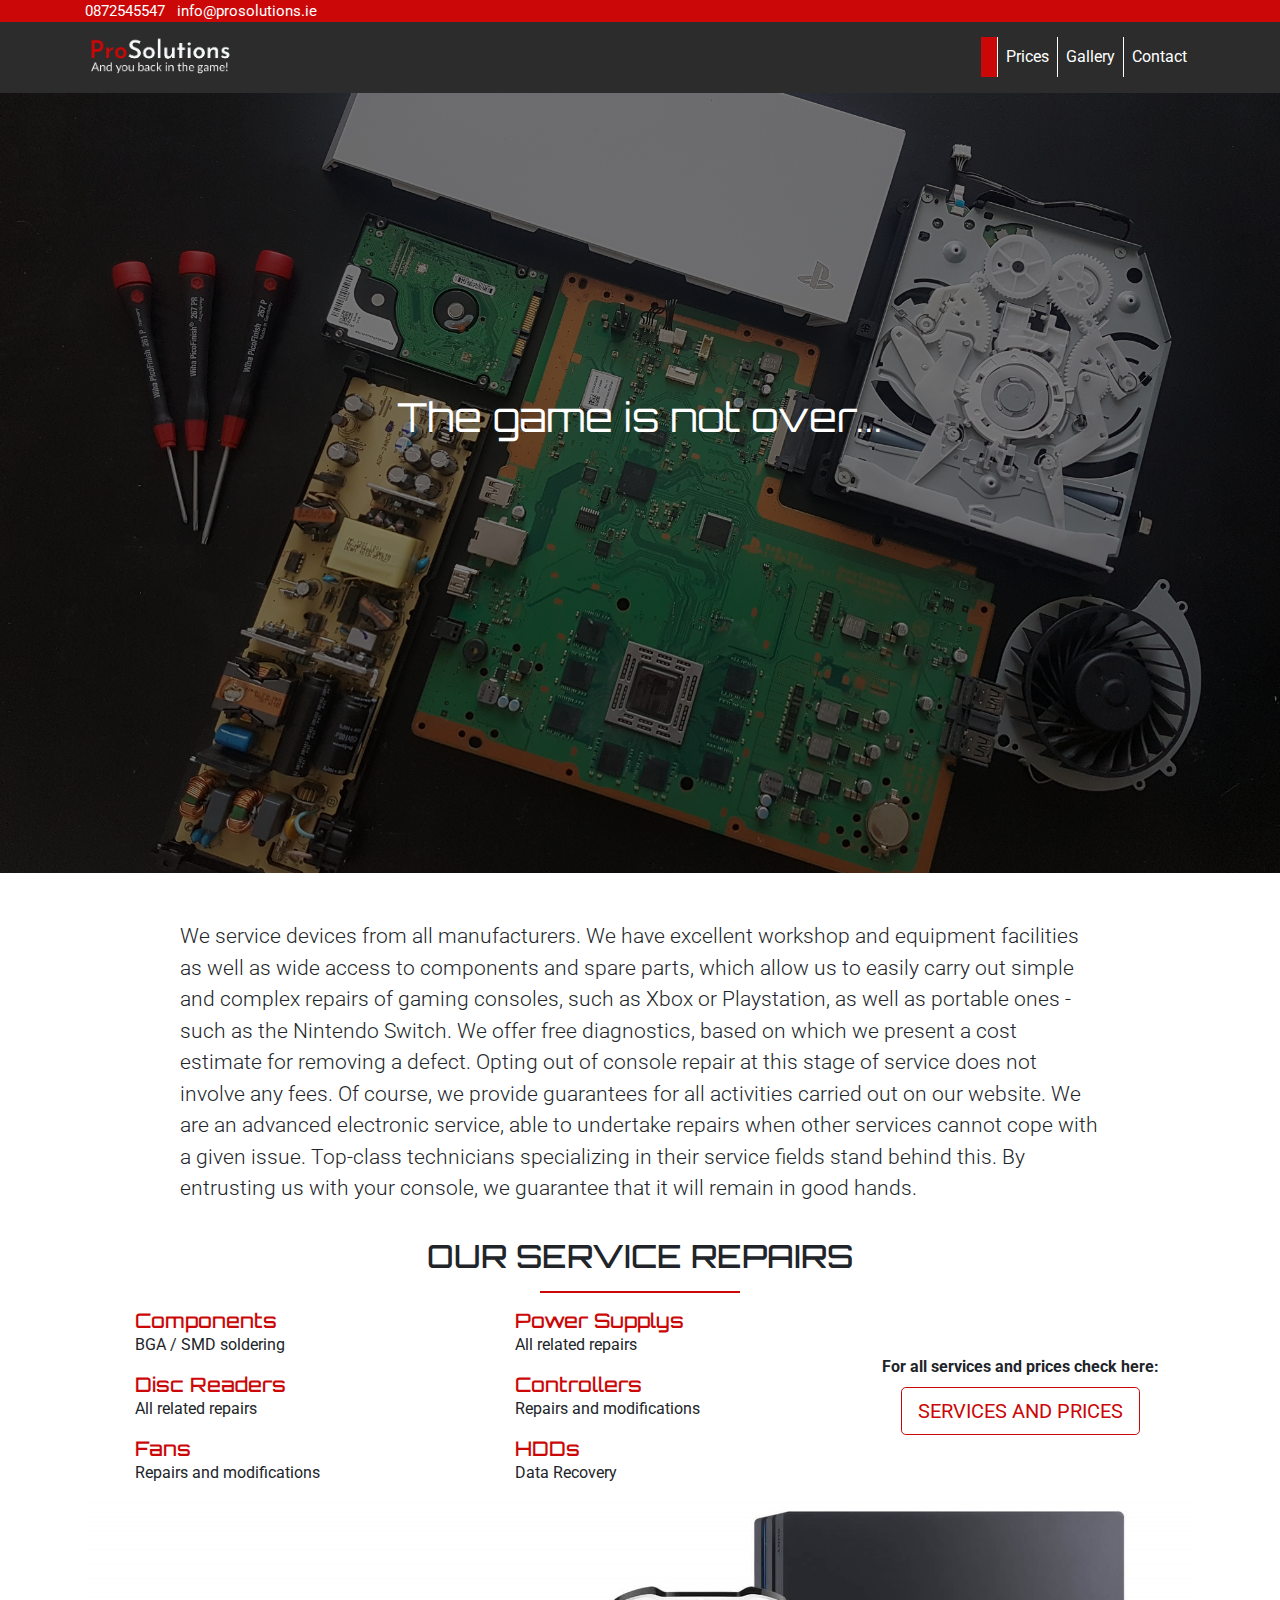
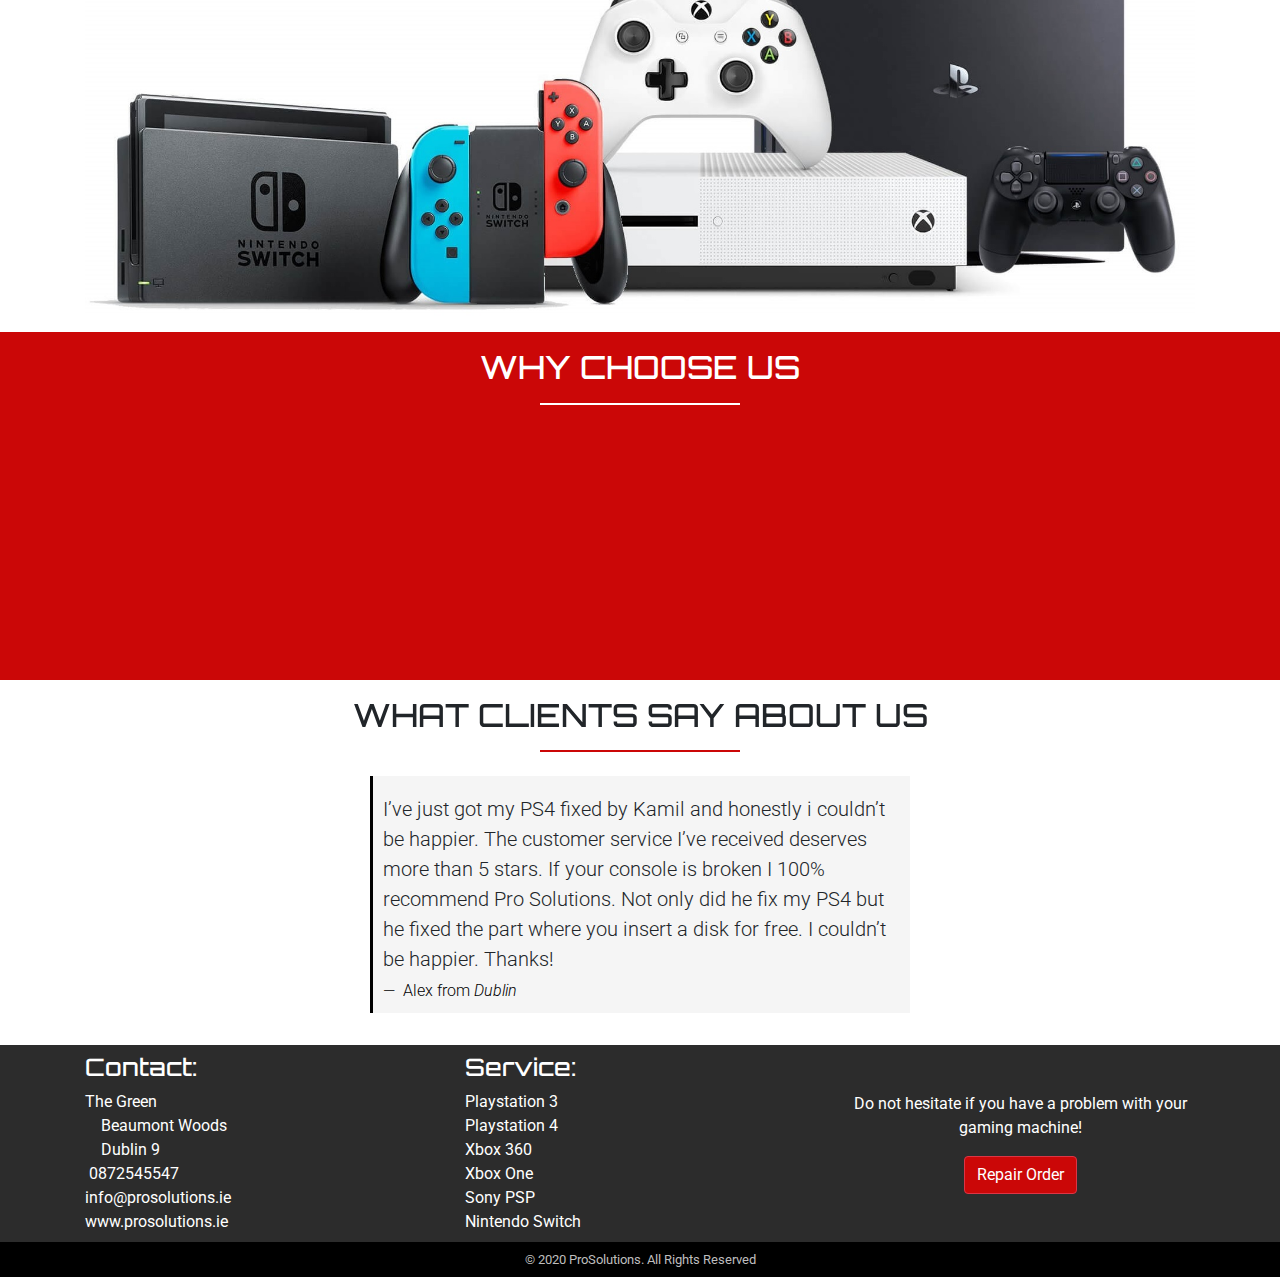
<file: index.html>
<!DOCTYPE html>
<html lang="en">
  <head>
    <meta charset="UTF-8" />
    <meta name="viewport" content="width=device-width, initial-scale=1.0" />
    <meta
      name="description"
      content="Video game console repair service for playstation 3, playstation 4, xbox 360, xbox one and nintendo swich"
    />
    <meta name="author" content="Kamil Zok" />
    <link
      rel="stylesheet"
      href="https://stackpath.bootstrapcdn.com/bootstrap/4.5.0/css/bootstrap.min.css"
    />
    <link
      rel="stylesheet"
      href="https://use.fontawesome.com/releases/v5.13.1/css/all.css"
      integrity="sha384-xxzQGERXS00kBmZW/6qxqJPyxW3UR0BPsL4c8ILaIWXva5kFi7TxkIIaMiKtqV1Q"
      crossorigin="anonymous"
    />
    <link href="https://unpkg.com/aos@2.3.1/dist/aos.css" rel="stylesheet" />
    <link rel="stylesheet" href="assets/css/style.css" />
    <link
      href="https://fonts.googleapis.com/css2?family=Orbitron:wght@300;400&family=Roboto:wght@300;400&display=swap"
      rel="stylesheet"
    />
    <title>Pro Solutions - Video Game Console Service</title>
  </head>
  <body>
    <!-- Header -->
    <header id="top-header" class="fixed-top">
      <div class="container">
        <div class="row">
          <div class="col-12 text-center text-md-left">
            <ul>
              <li class="list-inline-item">
                <i class="fas fa-mobile-alt"></i> 0872545547
              </li>
              <li class="list-inline-item">
                <i class="far fa-envelope"></i>
                <a href="mailto:info@prosolutions.ie">info@prosolutions.ie</a>
              </li>
              <li
                class="list-inline-item d-none d-md-inline"
                data-toggle="tooltip"
                data-placement="bottom"
                title="Like us on facebook"
              >
                <a
                  href="https://www.facebook.com"
                  target="_blank"
                  rel="noopener noreferrer"
                  aria-label="facebook"
                  ><i class="fab fa-facebook-f"></i
                ></a>
              </li>
              <li
                class="list-inline-item d-none d-md-inline"
                data-toggle="tooltip"
                data-placement="bottom"
                title="Follow us on twitter"
              >
                <a
                  href="https://twitter.com/"
                  target="_blank"
                  rel="noopener noreferrer"
                  aria-label="twitter"
                  ><i class="fab fa-twitter"></i
                ></a>
              </li>
            </ul>
          </div>
        </div>
      </div>
    </header>
    <!-- Navbar -->
    <nav class="navbar navbar-expand-sm navbar-light fixed-top">
      <div class="container">
        <a class="navbar-brand" href="index.html">
          <img
            src="assets/images/logo.png"
            width="150"
            class="d-inline-block align-top"
            alt="Pro Solutions logo"
          />
        </a>
        <button
          class="navbar-toggler"
          type="button"
          data-toggle="collapse"
          data-target="#navbarNavAltMarkup"
          aria-controls="navbarNavAltMarkup"
          aria-expanded="false"
          aria-label="Toggle navigation"
        >
          <span class="navbar-toggler-icon"></span>
        </button>
        <div class="collapse navbar-collapse" id="navbarNavAltMarkup">
          <div id="menu" class="navbar-nav ml-auto">
            <a
              class="nav-item nav-link active"
              href="index.html"
              aria-label="home"
              ><i class="fas fa-home"></i>
              <span class="sr-only">(current)</span></a
            >
            <a class="nav-item nav-link" href="prices.html">Prices</a>
            <a class="nav-item nav-link" href="gallery.html">Gallery</a>
            <a class="nav-item nav-link" href="contact.html">Contact</a>
          </div>
        </div>
      </div>
    </nav>
    <!-- Hero section -->
    <section id="hero-section">
      <div class="opaque-overlay">&nbsp;</div>
      <div class="container text-center">
        <div class="row">
          <div class="col-12">
            <div class="jumbotron">
              <h1>The game is not over...</h1>
            </div>
          </div>
        </div>
      </div>
    </section>
    <!-- Service section -->
    <section id="service-section">
      <div class="container mt-5">
        <div class="row">
          <div class="col-12 col-md-10 offset-md-1">
            <p id="service-about">
              We service devices from all manufacturers. We have excellent
              workshop and equipment facilities as well as wide access to
              components and spare parts, which allow us to easily carry out
              simple and complex repairs of gaming consoles, such as
              <span><i class="fab fa-xbox"></i></span> Xbox or
              <span><i class="fab fa-playstation"></i></span> Playstation, as
              well as portable ones - such as the Nintendo Switch. We offer free
              diagnostics, based on which we present a cost estimate for
              removing a defect. Opting out of console repair at this stage of
              service does not involve any fees. Of course, we provide
              guarantees for all activities carried out on our website. We are
              an advanced electronic service, able to undertake repairs when
              other services cannot cope with a given issue. Top-class
              technicians specializing in their service fields stand behind
              this. By entrusting us with your console, we guarantee that it
              will remain in good hands.
            </p>
          </div>
        </div>
        <!-- Service repairs-->
        <div class="row text-center mt-3">
          <div class="col-12">
            <h2 class="text-uppercase">Our Service Repairs</h2>
            <hr class="block-divider-red" />
          </div>
        </div>
        <div class="row">
          <div class="col-12 col-md-6 col-lg-4">
            <div
              class="box-icon"
              data-aos="zoom-in"
              data-aos-delay="200"
              data-aos-duration="1000"
            >
              <i class="fas fa-microchip"></i>
            </div>
            <div class="box-text">
              <h5>Components</h5>
              <p>BGA / SMD soldering</p>
            </div>
            <div
              class="box-icon"
              data-aos="zoom-in"
              data-aos-delay="300"
              data-aos-duration="1000"
            >
              <i class="fas fa-compact-disc"></i>
            </div>
            <div class="box-text">
              <h5>Disc Readers</h5>
              <p>All related repairs</p>
            </div>
            <div
              class="box-icon"
              data-aos="zoom-in"
              data-aos-delay="200"
              data-aos-duration="1000"
            >
              <i class="fas fa-fan"></i>
            </div>
            <div class="box-text">
              <h5>Fans</h5>
              <p>Repairs and modifications</p>
            </div>
          </div>
          <div class="col-12 col-md-6 col-lg-4">
            <div
              class="box-icon"
              data-aos="zoom-in"
              data-aos-delay="300"
              data-aos-duration="1000"
            >
              <i class="fas fa-plug"></i>
            </div>
            <div class="box-text">
              <h5>Power Supplys</h5>
              <p>All related repairs</p>
            </div>
            <div
              class="box-icon"
              data-aos="zoom-in"
              data-aos-delay="200"
              data-aos-duration="1000"
            >
              <i class="fas fa-gamepad"></i>
            </div>
            <div class="box-text">
              <h5>Controllers</h5>
              <p>Repairs and modifications</p>
            </div>
            <div
              class="box-icon"
              data-aos="zoom-in"
              data-aos-delay="300"
              data-aos-duration="1000"
            >
              <i class="fas fa-hdd"></i>
            </div>
            <div class="box-text">
              <h5>HDDs</h5>
              <p>Data Recovery</p>
            </div>
          </div>
          <div class="col-12 col-lg-4 my-auto text-center">
            <p id="boldinfo" class="font-weight-bold">
              For all services and prices check here:
            </p>
            <div id="service-button">
              <button
                type="button"
                class="btn btn-outline-danger btn-lg text-uppercase"
                onclick="location.href='prices.html'"
              >
                Services and prices
              </button>
            </div>
          </div>
        </div>
        <!-- Service image -->
        <img
          src="assets/images/service-section.jpg"
          class="img-fluid mx-auto mb-3"
          alt="Responsive image"
        />
      </div>
    </section>
    <!-- Advantages section -->
    <section id="advantages-section">
      <div class="container text-center py-3">
        <div class="row mb-2">
          <div class="col-12">
            <h2 class="text-uppercase">Why choose us</h2>
            <hr class="block-divider-white" />
          </div>
        </div>
        <div class="row">
          <div
            class="col-12 col-md-4"
            data-aos="fade-up"
            data-aos-duration="1000"
          >
            <h3>
              <i class="fas fa-tools d-block fa-2x"></i> 365 days warranty for
              console repair
            </h3>
            <p>
              We are sure of our skills, that's why we give the longest warranty
              period on the market for our repairs. All replaced parts will be
              listed on the warranty card. To sum up, console repair without
              risk and with a guarantee for the service performed.
            </p>
          </div>
          <div
            class="col-12 col-md-4"
            data-aos="fade-up"
            data-aos-duration="1000"
            data-aos-delay="50"
          >
            <h3>
              <i class="fas fa-stethoscope d-block fa-2x"></i> Free console
              diagnosis
            </h3>
            <p>
              Our expertise is always free, therefore we will check your
              equipment free of charge and estimate the cost of any repairs.
              Free expertise even when giving up repairs. To sum up, everything
              is clear and legible, you decide whether you want to fix the
              console.
            </p>
          </div>
          <div
            class="col-12 col-md-4"
            data-aos="fade-up"
            data-aos-duration="1000"
            data-aos-delay="100"
          >
            <h3>
              <i class="fas fa-thumbs-up d-block fa-2x"></i> The best reviews on
              the market
            </h3>
            <p>
              Are you wondering if shipping is safe? You certainly don't risk
              anything because the reviews of our company speak for themselves.
              Therefore, do not hesitate and use our services now.
            </p>
          </div>
        </div>
      </div>
    </section>
    <!-- Quotes carousel section -->
    <section id="quotes-section">
      <div class="container my-3">
        <div class="row mb-2">
          <div class="col-12">
            <h2 class="text-uppercase text-center">
              What clients say about us
            </h2>
            <hr class="block-divider-red" />
          </div>
        </div>
        <div class="row">
          <div class="col-12 col-md-6 offset-md-3">
            <div
              id="carouselExampleSlidesOnly"
              class="carousel slide"
              data-ride="carousel"
            >
              <div class="carousel-inner">
                <div class="carousel-item active">
                  <blockquote class="blockquote">
                    <p class="mb-0">
                      <i class="top fas fa-quote-right"></i> I’ve just got my
                      PS4 fixed by Kamil and honestly i couldn’t be happier. The
                      customer service I’ve received deserves more than 5 stars.
                      If your console is broken I 100% recommend Pro Solutions.
                      Not only did he fix my PS4 but he fixed the part where you
                      insert a disk for free. I couldn’t be happier. Thanks!
                      <i class="bottom fas fa-quote-left"></i>
                    </p>
                    <footer class="blockquote-footer">
                      Alex from <cite title="Source Title">Dublin</cite>
                    </footer>
                  </blockquote>
                </div>
                <div class="carousel-item">
                  <blockquote class="blockquote">
                    <p class="mb-0">
                      <i class="top fas fa-quote-right"></i> My xbox broke down,
                      daughter put hair clips in where the disc goes. I called
                      up and he was extremely busy, but he still fixed it for me
                      and was repaired in 24 hours, amazing service, would
                      highly recommend and after all of this still checked up to
                      see if everything was ok like 2 months later, absolutely
                      legend.
                      <i class="bottom fas fa-quote-left"></i>
                    </p>
                    <footer class="blockquote-footer">
                      Tony from <cite title="Source Title">Cork</cite>
                    </footer>
                  </blockquote>
                </div>
                <div class="carousel-item">
                  <blockquote class="blockquote">
                    <p class="mb-0">
                      <i class="top fas fa-quote-right"></i> Great experience!
                      Kamil was very friendly and helpful, and had my Xbox
                      working perfectly again after it being dodgy for months.
                      Customer service was brilliant too - checked in with me a
                      month later to make sure it was still working fine. Nice
                      touch! And the service came with a guarantee for extra
                      confidence.
                      <i class="bottom fas fa-quote-left"></i>
                    </p>
                    <footer class="blockquote-footer">
                      Philip from <cite title="Source Title">Galway</cite>
                    </footer>
                  </blockquote>
                </div>
              </div>
            </div>
          </div>
        </div>
      </div>
    </section>
    <!-- Footer -->
    <footer id="page-footer" class="text-center text-md-left">
      <div class="container">
        <div class="row py-2">
          <div class="col-12 col-md-4">
            <h4>Contact:</h4>
            <ul>
              <li>
                <i class="fas fa-map-marker-alt"></i> The Green <br />
                &emsp;Beaumont Woods <br />
                &emsp;Dublin 9
              </li>
              <li><i class="fas fa-mobile-alt"></i> &nbsp;0872545547</li>
              <li><i class="far fa-envelope"></i> info@prosolutions.ie</li>
              <li><i class="fas fa-globe-europe"></i> www.prosolutions.ie</li>
            </ul>
          </div>
          <div class="col-12 col-md-4">
            <h4>Service:</h4>
            <ul>
              <li><a href="prices.html#playstation3">Playstation 3</a></li>
              <li><a href="prices.html#playstation4">Playstation 4</a></li>
              <li><a href="prices.html#x360">Xbox 360</a></li>
              <li><a href="prices.html#xone">Xbox One</a></li>
              <li><a href="prices.html#psp">Sony PSP</a></li>
              <li><a href="prices.html#ninswitch">Nintendo Switch</a></li>
            </ul>
          </div>
          <div class="col-12 col-md-4 text-center my-auto">
            <p>
              Do not hesitate if you have a problem with your gaming machine!
            </p>
            <button
              type="button"
              class="btn btn-danger btn d-block mx-auto"
              data-toggle="modal"
              data-target="#staticBackdrop"
            >
              Repair Order
            </button>
          </div>
        </div>
      </div>
      <div class="container-fluid" id="footer-bottom">
        <div class="row py-2">
          <div class="col-12">
            <p class="text-center small my-auto">
              © 2020 ProSolutions. All Rights Reserved
            </p>
          </div>
        </div>
      </div>
    </footer>
    <!-- Modal Repair Order -->
    <div
      class="modal fade"
      id="staticBackdrop"
      data-backdrop="static"
      data-keyboard="false"
      tabindex="-1"
      role="dialog"
      aria-labelledby="staticBackdropLabel"
      aria-hidden="true"
    >
      <div class="modal-dialog">
        <div class="modal-content pl-3 pr-3 mb-3">
          <div class="modal-header">
            <h5 class="modal-title" id="staticBackdropLabel">Repair Order</h5>
            <button
              type="button"
              class="close"
              data-dismiss="modal"
              aria-label="Close"
            >
              <span aria-hidden="true">&times;</span>
            </button>
          </div>
          <div class="modal-body pt-0 pb-1"></div>
          <form id="repair-order">
            <div class="form-group mb-1">
              <label for="full-name" class="m-0"
                >Full Name <span class="red">*</span></label
              >
              <input
                type="text"
                class="form-control form-control-sm"
                id="full-name"
                placeholder="Enter Full Name"
                name="full-name"
                required
              />
            </div>
            <div class="form-group mb-1">
              <label for="email" class="m-0"
                >Email <span class="red">*</span></label
              >
              <input
                type="email"
                class="form-control form-control-sm"
                id="email"
                name="email"
                required
              />
            </div>
            <div class="form-group mb-1">
              <label for="phone" class="m-0"
                >Phone number <span class="red">*</span></label
              >
              <input
                type="tel"
                class="form-control form-control-sm"
                id="phone"
                name="phone"
                required
              />
            </div>
            <div class="form-group mb-1">
              <label for="address" class="m-0"
                >Address <span class="red">*</span></label
              >
              <textarea
                class="form-control"
                id="address"
                rows="4"
                placeholder="Enter full address"
                name="address"
                required
              ></textarea>
            </div>
            <div class="form-group mb-1">
              <label for="console" class="m-0"
                >Console <span class="red">*</span></label
              >
              <select
                class="form-control mb-1"
                id="console"
                name="console"
                required
              >
                <option value="">choose your conole... </option>
                <option>Playstation 3</option>
                <option>Playstation 4</option>
                <option>Xbox 360</option>
                <option>Xbox One</option>
                <option>Sony PSP</option>
                <option>Nintento Switch</option>
                <option>PS/Xbox Controller</option>
              </select>
            </div>
            <div class="form-group mb-1">
              <label for="serial" class="m-0"
                >Serial number <span class="red">*</span></label
              >
              <input
                type="tel"
                class="form-control"
                id="serial"
                name="serial"
                required
              />
            </div>
            <div class="form-group mb-2">
              <label for="fault-description" class="m-0"
                >Fault descripton <span class="red">*</span></label
              >
              <textarea
                class="form-control"
                id="fault-description"
                rows="3"
                name="fault-description"
                required
              ></textarea>
            </div>
            <div id="modal-form-buttons" class="ml-auto">
              <button
                type="button"
                class="btn btn-secondary"
                data-dismiss="modal"
              >
                Close
              </button>
              <button type="submit" class="btn btn-danger">Submit</button>
            </div>
            <p>
              <small>Fields with <span class="red">*</span> are required</small>
            </p>
          </form>
        </div>
      </div>
    </div>
    <!-- Modal repair order submit pop up -->
    <div
      id="repair-order-success"
      class="modal fade bd-example-modal-sm"
      tabindex="-1"
      role="dialog"
      aria-hidden="true"
    >
      <div class="modal-dialog modal-sm">
        <div class="modal-content text-center">
          <button
            type="button"
            class="close text-right mr-1"
            data-dismiss="modal"
            aria-label="Close"
          >
            <span aria-hidden="true">&times;</span>
          </button>
          <h3><i class="fas fa-tools d-block fa-2x"></i> Thank you</h3>
          <p>Your repair order request has been sent.</p>
        </div>
      </div>
    </div>
    <script
      src="https://code.jquery.com/jquery-3.5.1.slim.min.js"
      integrity="sha384-DfXdz2htPH0lsSSs5nCTpuj/zy4C+OGpamoFVy38MVBnE+IbbVYUew+OrCXaRkfj"
      crossorigin="anonymous"
    ></script>
    <script
      src="https://cdn.jsdelivr.net/npm/popper.js@1.16.0/dist/umd/popper.min.js"
      integrity="sha384-Q6E9RHvbIyZFJoft+2mJbHaEWldlvI9IOYy5n3zV9zzTtmI3UksdQRVvoxMfooAo"
      crossorigin="anonymous"
    ></script>
    <script
      src="https://stackpath.bootstrapcdn.com/bootstrap/4.5.0/js/bootstrap.min.js"
      integrity="sha384-OgVRvuATP1z7JjHLkuOU7Xw704+h835Lr+6QL9UvYjZE3Ipu6Tp75j7Bh/kR0JKI"
      crossorigin="anonymous"
    ></script>
    <script src="https://unpkg.com/aos@2.3.1/dist/aos.js"></script>
    <script>
      AOS.init();
    </script>
    <script src="assets/js/script.js"></script>
  </body>
</html>
</file>
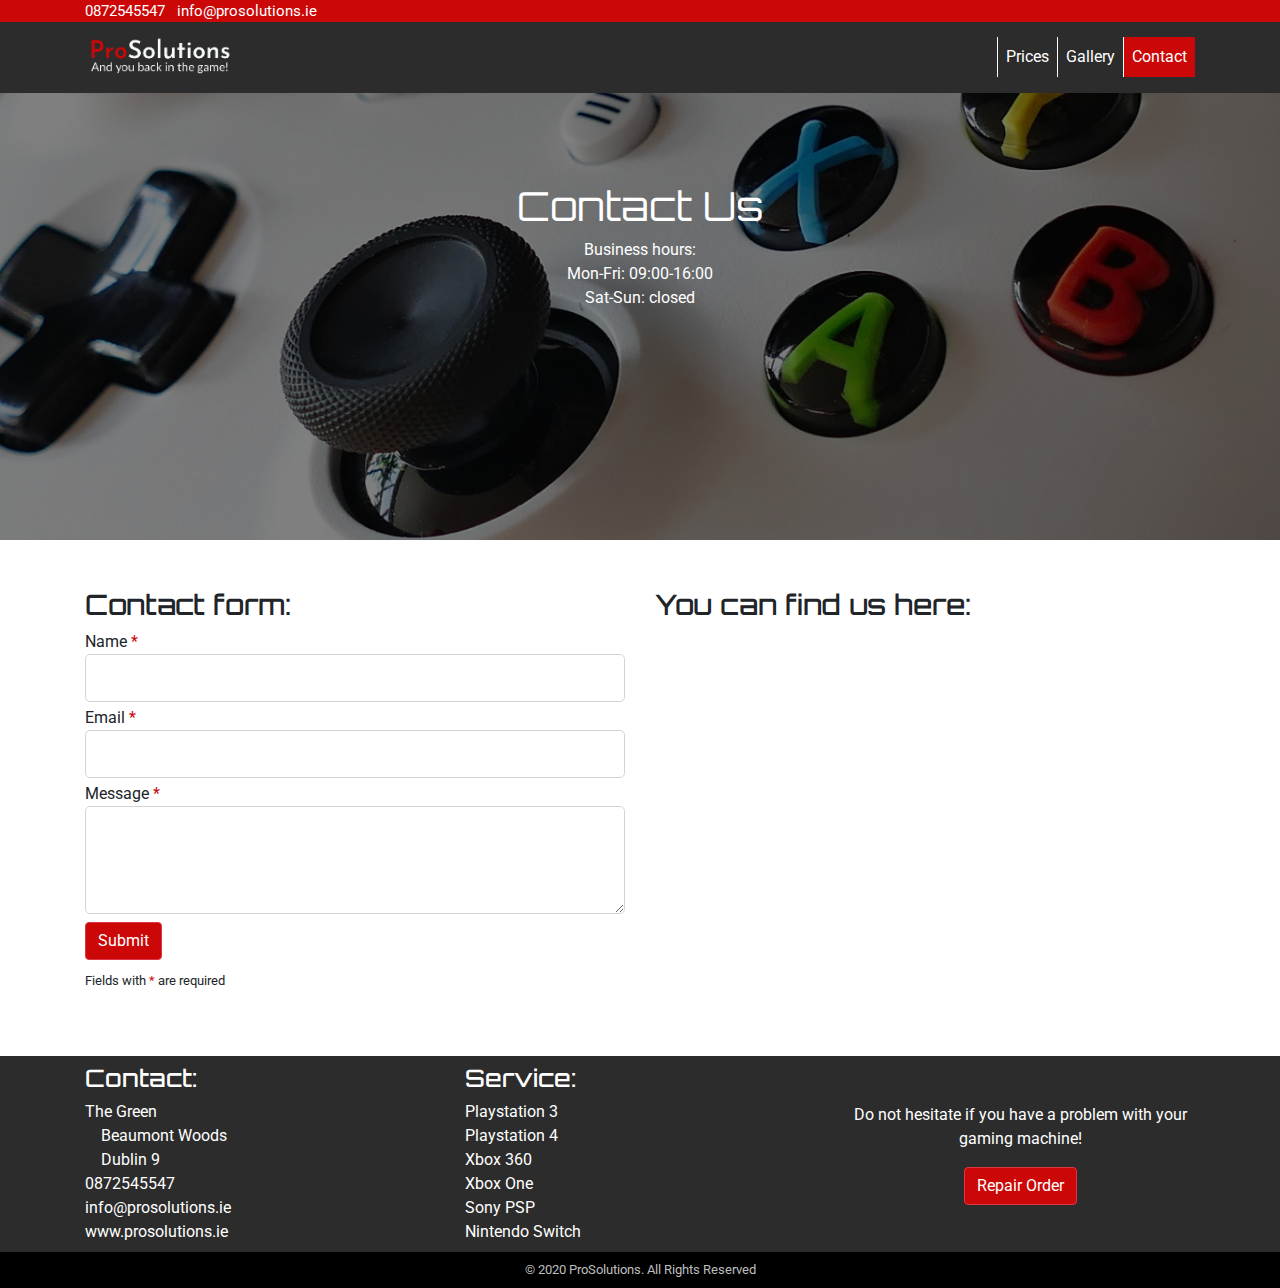
<file: contact.html>
<!DOCTYPE html>
<html lang="en">
   <head>
      <meta charset="UTF-8" />
      <meta name="viewport" content="width=device-width, initial-scale=1.0" />
      <meta
         name="description"
         content="Video game console repair service for playstation 3, playstation 4, xbox 360, xbox one and nintendo swich"
         />
      <meta name="author" content="Kamil Zok" />
      <link
         rel="stylesheet"
         href="https://stackpath.bootstrapcdn.com/bootstrap/4.5.0/css/bootstrap.min.css"
         />
      <link
         rel="stylesheet"
         href="https://use.fontawesome.com/releases/v5.13.1/css/all.css"
         integrity="sha384-xxzQGERXS00kBmZW/6qxqJPyxW3UR0BPsL4c8ILaIWXva5kFi7TxkIIaMiKtqV1Q"
         crossorigin="anonymous"
         />
      <link rel="stylesheet" href="assets/css/style.css" />
      <link
         href="https://fonts.googleapis.com/css2?family=Orbitron:wght@300;400&family=Roboto:wght@300;400&display=swap"
         rel="stylesheet"
         />
      <title>Pro Solutions - Video Game Console Service</title>
   </head>
   <body>
      <!-- Header -->
      <header id="top-header" class="fixed-top">
         <div class="container">
            <div class="row">
               <div class="col-12 text-center text-md-left">
                  <ul>
                     <li class="list-inline-item">
                        <i class="fas fa-mobile-alt"></i> 0872545547
                     </li>
                     <li class="list-inline-item">
                        <i class="far fa-envelope"></i>
                        <a href="mailto:info@prosolutions.ie">info@prosolutions.ie</a>
                     </li>
                     <li
                        class="list-inline-item d-none d-md-inline"
                        data-toggle="tooltip"
                        data-placement="bottom"
                        title="Like us on facebook"
                        >
                        <a
                           href="https://www.facebook.com"
                           target="_blank"
                           rel="noopener noreferrer"
                           aria-label="facebook"
                           ><i class="fab fa-facebook-f"></i
                           ></a>
                     </li>
                     <li
                        class="list-inline-item d-none d-md-inline"
                        data-toggle="tooltip"
                        data-placement="bottom"
                        title="Follow us on twitter"
                        >
                        <a
                           href="https://twitter.com/"
                           target="_blank"
                           rel="noopener noreferrer"
                           aria-label="twitter"
                           ><i class="fab fa-twitter"></i
                           ></a>
                     </li>
                  </ul>
               </div>
            </div>
         </div>
      </header>
      <!-- Navbar -->
      <nav class="navbar navbar-expand-sm navbar-light fixed-top">
         <div class="container">
            <a class="navbar-brand" href="index.html">
            <img
               src="assets/images/logo.png"
               width="150"
               class="d-inline-block align-top"
               alt="Pro Solutions logo"
               />
            </a>
            <button
               class="navbar-toggler"
               type="button"
               data-toggle="collapse"
               data-target="#navbarNavAltMarkup"
               aria-controls="navbarNavAltMarkup"
               aria-expanded="false"
               aria-label="Toggle navigation"
               >
            <span class="navbar-toggler-icon"></span>
            </button>
            <div class="collapse navbar-collapse" id="navbarNavAltMarkup">
               <div id="menu" class="navbar-nav ml-auto">
                  <a class="nav-item nav-link" href="index.html" aria-label="home"
                     ><i class="fas fa-home"></i
                     ></a>
                  <a class="nav-item nav-link" href="prices.html">Prices</a>
                  <a class="nav-item nav-link" href="gallery.html">Gallery</a>
                  <a class="nav-item nav-link active" href="contact.html"
                     >Contact <span class="sr-only">(current)</span></a
                     >
               </div>
            </div>
         </div>
      </nav>
      <!-- Contact hero section -->
      <section id="contact-hero-section">
         <div class="opaque-overlay">&nbsp;</div>
         <div class="container text-center">
            <div class="row">
               <div class="col-12">
                  <div class="jumbotron">
                     <h1>Contact Us</h1>
                     <p>
                        Business hours:<br />
                        Mon-Fri: 09:00-16:00 <br />
                        Sat-Sun: closed
                     </p>
                  </div>
               </div>
            </div>
         </div>
      </section>
      <!-- Contact section -->
      <section id="contact-section">
         <div class="container my-5">
            <div class="row">
               <div class="col-12 col-md-6">
                  <h3>Contact form:</h3>
                  <form id="contact-form">
                     <div class="form-group mb-1">
                        <label for="name" class="m-0"
                           >Name <span class="red">*</span></label
                           >
                        <input
                           type="text"
                           class="form-control form-control-lg"
                           id="name"
                           name="name"
                           required
                           />
                     </div>
                     <div class="form-group mb-1">
                        <label for="e-mail" class="m-0"
                           >Email <span class="red">*</span></label
                           >
                        <input
                           type="email"
                           class="form-control form-control-lg"
                           id="e-mail"
                           name="email"
                           required
                           />
                     </div>
                     <div class="form-group mb-2">
                        <label for="message" class="m-0"
                           >Message <span class="red">*</span></label
                           >
                        <textarea
                           type="text"
                           class="form-control form-control-lg"
                           id="message"
                           rows="3"
                           name="message"
                           required
                           ></textarea>
                        <button type="submit" class="btn btn-danger mt-2">
                        Submit
                        </button>
                     </div>
                     <p>
                        <small
                           >Fields with <span class="red">*</span> are required</small
                           >
                     </p>
                  </form>
               </div>
               <div class="col-12 col-md-6">
                  <h3>You can find us here:</h3>
                  <iframe
                     src="https://www.google.com/maps/embed?pb=!1m18!1m12!1m3!1d2379.3258988740713!2d-6.232156484268045!3d53.391109879988434!2m3!1f0!2f0!3f0!3m2!1i1024!2i768!4f13.1!3m3!1m2!1s0x48670e2dbd440c83%3A0x6ed83589f0b7d88a!2sPro%20Solutions!5e0!3m2!1sen!2sie!4v1594735444336!5m2!1sen!2sie"
                     width="100%"
                     height="350"
                     frameborder="0"
                     style="border: 0;"
                     allowfullscreen=""
                     aria-hidden="false"
                     tabindex="0"
                     title="googlemaps"
                     ></iframe>
               </div>
            </div>
         </div>
      </section>
      <!-- Footer -->
      <footer id="page-footer" class="text-center text-md-left">
         <div class="container">
            <div class="row py-2">
               <div class="col-12 col-md-4">
                  <h4>Contact:</h4>
                  <ul>
                     <li>
                        <i class="fas fa-map-marker-alt"></i> The Green <br />
                        &emsp;Beaumont Woods <br />
                        &emsp;Dublin 9
                     </li>
                     <li><i class="fas fa-mobile-alt"></i> 0872545547</li>
                     <li><i class="far fa-envelope"></i> info@prosolutions.ie</li>
                     <li><i class="fas fa-globe-europe"></i> www.prosolutions.ie</li>
                  </ul>
               </div>
               <div class="col-12 col-md-4">
                  <h4>Service:</h4>
                  <ul>
                     <li><a href="prices.html#playstation3">Playstation 3</a></li>
                     <li><a href="prices.html#playstation4">Playstation 4</a></li>
                     <li><a href="prices.html#x360">Xbox 360</a></li>
                     <li><a href="prices.html#xone">Xbox One</a></li>
                     <li><a href="prices.html#psp">Sony PSP</a></li>
                     <li><a href="prices.html#ninswitch">Nintendo Switch</a></li>
                  </ul>
               </div>
               <div class="col-12 col-md-4 text-center my-auto">
                  <p>
                     Do not hesitate if you have a problem with your gaming machine!
                  </p>
                  <button
                     type="button"
                     class="btn btn-danger btn d-block mx-auto"
                     data-toggle="modal"
                     data-target="#staticBackdrop"
                     >
                  Repair Order
                  </button>
               </div>
            </div>
         </div>
         <div class="container-fluid" id="footer-bottom">
            <div class="row py-2">
               <div class="col-12">
                  <p class="text-center small my-auto">
                     © 2020 ProSolutions. All Rights Reserved
                  </p>
               </div>
            </div>
         </div>
      </footer>
      <!-- Modal Repair Order -->
      <div
         class="modal fade"
         id="staticBackdrop"
         data-backdrop="static"
         data-keyboard="false"
         tabindex="-1"
         role="dialog"
         aria-labelledby="staticBackdropLabel"
         aria-hidden="true"
         >
         <div class="modal-dialog">
            <div class="modal-content pl-3 pr-3 mb-3">
               <div class="modal-header">
                  <h5 class="modal-title" id="staticBackdropLabel">Repair Order</h5>
                  <button
                     type="button"
                     class="close"
                     data-dismiss="modal"
                     aria-label="Close"
                     >
                  <span aria-hidden="true">&times;</span>
                  </button>
               </div>
               <div class="modal-body pt-0 pb-1"></div>
               <form id="repair-order">
                  <div class="form-group mb-1">
                     <label for="full-name" class="m-0"
                        >Full Name <span class="red">*</span></label
                        >
                     <input
                        type="text"
                        class="form-control form-control-sm"
                        id="full-name"
                        placeholder="Enter Full Name"
                        name="full-name"
                        required
                        />
                  </div>
                  <div class="form-group mb-1">
                     <label for="email" class="m-0"
                        >Email <span class="red">*</span></label
                        >
                     <input
                        type="email"
                        class="form-control form-control-sm"
                        id="email"
                        name="email"
                        required
                        />
                  </div>
                  <div class="form-group mb-1">
                     <label for="phone" class="m-0"
                        >Phone number <span class="red">*</span></label
                        >
                     <input
                        type="tel"
                        class="form-control form-control-sm"
                        id="phone"
                        name="phone"
                        required
                        />
                  </div>
                  <div class="form-group mb-1">
                     <label for="address" class="m-0"
                        >Address <span class="red">*</span></label
                        >
                     <textarea
                        class="form-control"
                        id="address"
                        rows="4"
                        placeholder="Enter full address"
                        name="address"
                        required
                        ></textarea>
                  </div>
                  <div class="form-group mb-1">
                     <label for="console" class="m-0"
                        >Console <span class="red">*</span></label
                        >
                     <select
                        class="form-control mb-1"
                        id="console"
                        name="console"
                        required
                        >
                        <option value="">choose your conole... </option>
                        <option>Playstation 3</option>
                        <option>Playstation 4</option>
                        <option>Xbox 360</option>
                        <option>Xbox One</option>
                        <option>Sony PSP</option>
                        <option>Nintento Switch</option>
                        <option>PS/Xbox Controller</option>
                     </select>
                  </div>
                  <div class="form-group mb-1">
                     <label for="serial" class="m-0"
                        >Serial number <span class="red">*</span></label
                        >
                     <input
                        type="tel"
                        class="form-control"
                        id="serial"
                        name="serial"
                        required
                        />
                  </div>
                  <div class="form-group mb-2">
                     <label for="fault-description" class="m-0"
                        >Fault descripton <span class="red">*</span></label
                        >
                     <textarea
                        class="form-control"
                        id="fault-description"
                        rows="3"
                        name="fault-description"
                        required
                        ></textarea>
                  </div>
                  <div id="modal-form-buttons" class="ml-auto">
                     <button
                        type="button"
                        class="btn btn-secondary"
                        data-dismiss="modal"
                        >
                     Close
                     </button>
                     <button type="submit" class="btn btn-danger">Submit</button>
                  </div>
                  <p>
                     <small>Fields with <span class="red">*</span> are required</small>
                  </p>
               </form>
            </div>
         </div>
      </div>
      <!-- Modal repair order submit pop up -->
      <div
         id="repair-order-success"
         class="modal fade bd-example-modal-sm"
         tabindex="-1"
         role="dialog"
         aria-labelledby="mySmallModalLabel"
         aria-hidden="true"
         >
         <div class="modal-dialog modal-sm">
            <div class="modal-content text-center">
               <button
                  type="button"
                  class="close text-right mr-1"
                  data-dismiss="modal"
                  aria-label="Close"
                  >
               <span aria-hidden="true">&times;</span>
               </button>
               <h3><i class="fas fa-tools d-block fa-2x"></i> Thank you</h3>
               <p>Your repair order request has been sent.</p>
            </div>
         </div>
      </div>
      <!-- Modal contact form submit pop up -->
      <div
         id="contact-form-success"
         class="modal fade bd-example-modal-sm"
         tabindex="-1"
         role="dialog"
         aria-hidden="true"
         >
         <div class="modal-dialog modal-sm">
            <div class="modal-content text-center">
               <button
                  type="button"
                  class="close text-right mr-1"
                  data-dismiss="modal"
                  aria-label="Close"
                  >
               <span aria-hidden="true">&times;</span>
               </button>
               <h3>
                  <i class="fas fa-envelope-open-text d-block fa-2x"></i> Thank you
               </h3>
               <p>Your message has been sent.</p>
            </div>
         </div>
      </div>
      <script
         src="https://code.jquery.com/jquery-3.5.1.slim.min.js"
         integrity="sha384-DfXdz2htPH0lsSSs5nCTpuj/zy4C+OGpamoFVy38MVBnE+IbbVYUew+OrCXaRkfj"
         crossorigin="anonymous"
         ></script>
      <script
         src="https://cdn.jsdelivr.net/npm/popper.js@1.16.0/dist/umd/popper.min.js"
         integrity="sha384-Q6E9RHvbIyZFJoft+2mJbHaEWldlvI9IOYy5n3zV9zzTtmI3UksdQRVvoxMfooAo"
         crossorigin="anonymous"
         ></script>
      <script
         src="https://stackpath.bootstrapcdn.com/bootstrap/4.5.0/js/bootstrap.min.js"
         integrity="sha384-OgVRvuATP1z7JjHLkuOU7Xw704+h835Lr+6QL9UvYjZE3Ipu6Tp75j7Bh/kR0JKI"
         crossorigin="anonymous"
         ></script>
      <script src="assets/js/script.js"></script>
   </body>
</html>
</file>
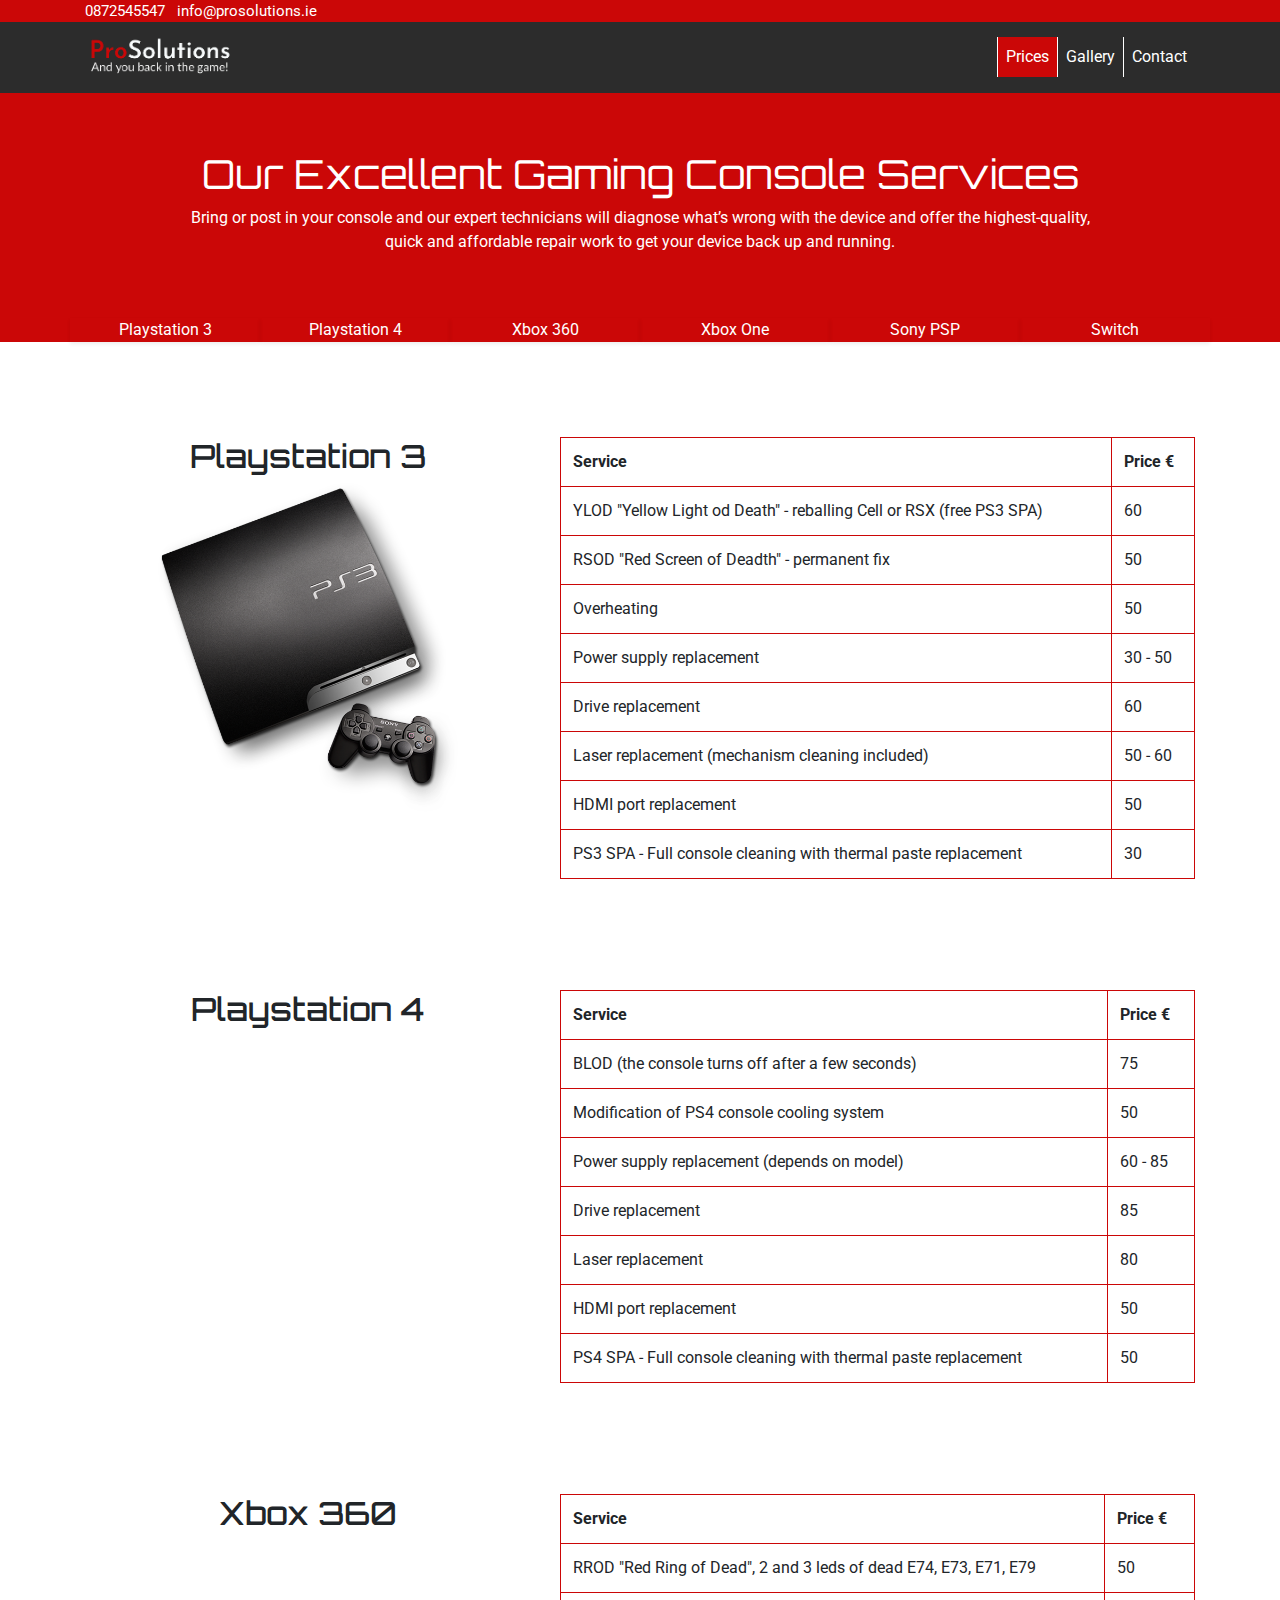
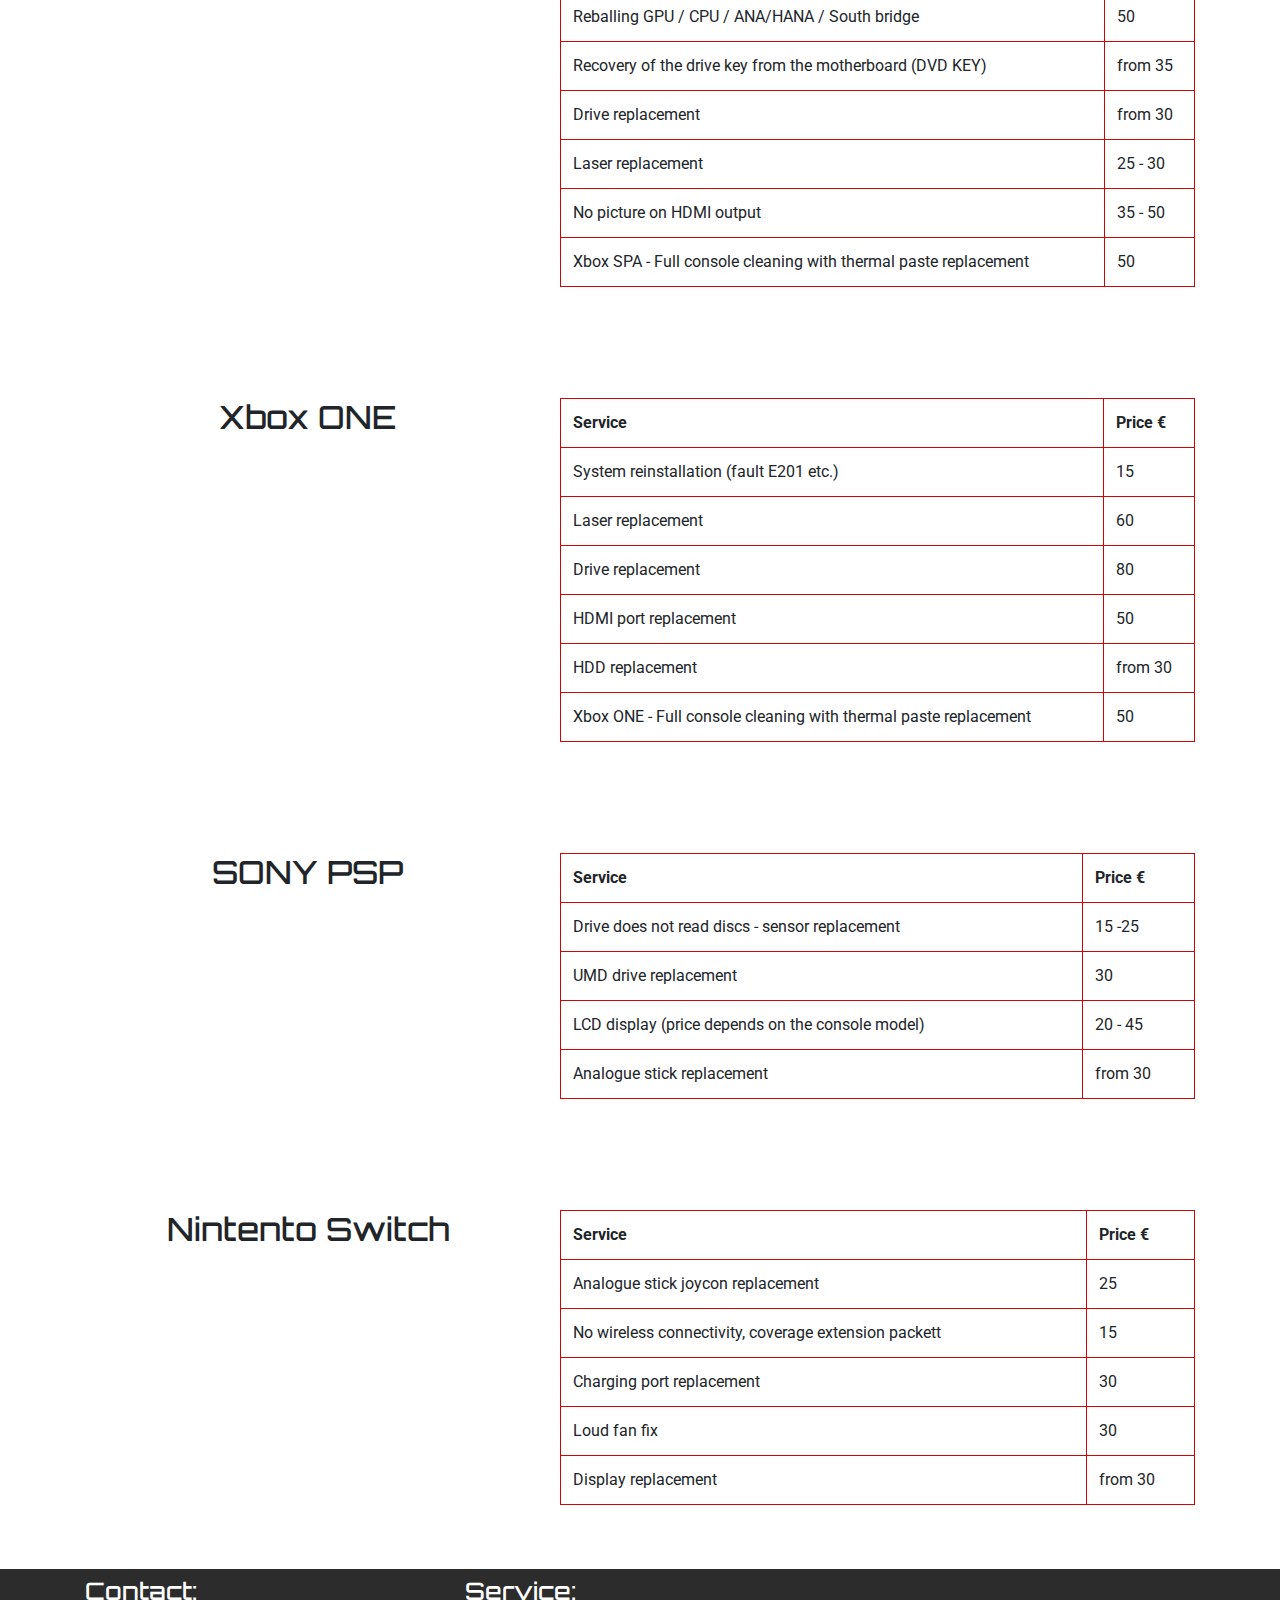
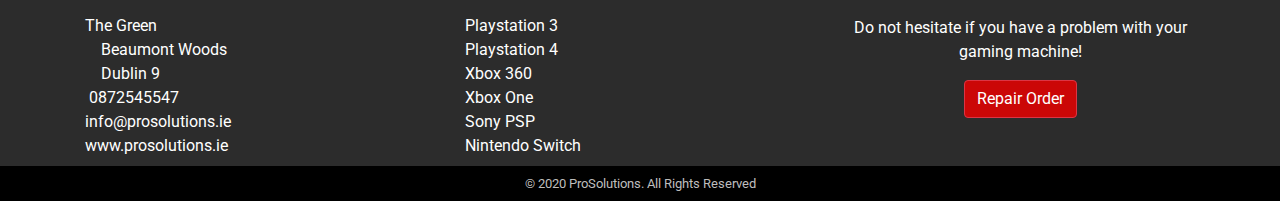
<file: prices.html>
<!DOCTYPE html>
<html lang="en">
   <head>
      <meta charset="UTF-8" />
      <meta name="viewport" content="width=device-width, initial-scale=1.0" />
      <meta
         name="description"
         content="Video game console repair service for playstation 3, playstation 4, xbox 360, xbox one and nintendo swich"
         />
      <meta name="author" content="Kamil Zok" />
      <link
         rel="stylesheet"
         href="https://stackpath.bootstrapcdn.com/bootstrap/4.5.0/css/bootstrap.min.css"
         />
      <link
         rel="stylesheet"
         href="https://use.fontawesome.com/releases/v5.13.1/css/all.css"
         integrity="sha384-xxzQGERXS00kBmZW/6qxqJPyxW3UR0BPsL4c8ILaIWXva5kFi7TxkIIaMiKtqV1Q"
         crossorigin="anonymous"
         />
      <link href="https://unpkg.com/aos@2.3.1/dist/aos.css" rel="stylesheet" />
      <link rel="stylesheet" href="assets/css/style.css" />
      <link
      href="https://fonts.googleapis.com/css2?family=Orbitron:wght@300;400&family=Roboto:wght@300;400&display=swap"
      rel="stylesheet"
    />
      <title>Pro Solutions - Video Game Console Service</title>
   </head>
   <body>
      <!-- Header -->
      <header id="top-header" class="fixed-top">
         <div class="container">
            <div class="row">
               <div class="col-12 text-center text-md-left">
                  <ul>
                     <li class="list-inline-item">
                        <i class="fas fa-mobile-alt"></i> 0872545547
                     </li>
                     <li class="list-inline-item">
                        <i class="far fa-envelope"></i>
                        <a href="mailto:info@prosolutions.ie">info@prosolutions.ie</a>
                     </li>
                     <li
                        class="list-inline-item d-none d-md-inline"
                        data-toggle="tooltip"
                        data-placement="bottom"
                        title="Like us on facebook"
                        >
                        <a
                           href="https://www.facebook.com"
                           target="_blank"
                           rel="noopener noreferrer"
                           aria-label="facebook"
                           ><i class="fab fa-facebook-f"></i
                           ></a>
                     </li>
                     <li
                        class="list-inline-item d-none d-md-inline"
                        data-toggle="tooltip"
                        data-placement="bottom"
                        title="Follow us on twitter"
                        >
                        <a
                           href="https://twitter.com/"
                           target="_blank"
                           rel="noopener noreferrer"
                           aria-label="twitter"
                           ><i class="fab fa-twitter"></i
                           ></a>
                     </li>
                  </ul>
               </div>
            </div>
         </div>
      </header>
      <!-- Navbar -->
      <nav class="navbar navbar-expand-sm navbar-light fixed-top">
         <div class="container">
            <a class="navbar-brand" href="index.html">
            <img
               src="assets/images/logo.png"
               width="150"
               class="d-inline-block align-top"
               alt="Pro Solutions logo"
               />
            </a>
            <button
               class="navbar-toggler"
               type="button"
               data-toggle="collapse"
               data-target="#navbarNavAltMarkup"
               aria-controls="navbarNavAltMarkup"
               aria-expanded="false"
               aria-label="Toggle navigation"
               >
            <span class="navbar-toggler-icon"></span>
            </button>
            <div class="collapse navbar-collapse" id="navbarNavAltMarkup">
               <div id="menu" class="navbar-nav ml-auto">
                  <a class="nav-item nav-link" href="index.html" aria-label="home"
                     ><i class="fas fa-home"></i
                     ></a>
                  <a class="nav-item nav-link active" href="prices.html"
                     >Prices <span class="sr-only">(current)</span></a
                     >
                  <a class="nav-item nav-link" href="gallery.html">Gallery</a>
                  <a class="nav-item nav-link" href="contact.html">Contact</a>
               </div>
            </div>
         </div>
      </nav>
      <!-- Top prices section -->
      <section id="top-prices">
         <div class="container">
            <div class="row text-center">
               <div class="col-12">
                  <h1>Our Excellent Gaming Console Services</h1>
               </div>
               <div class="col-12 col-md-10 offset-md-1">
                  <p>
                     Bring or post in your console and our expert technicians will
                     diagnose what’s wrong with the device and offer the
                     highest-quality, quick and affordable repair work to get your
                     device back up and running.
                  </p>
               </div>
            </div>
            <div id="mini-menu" class="row text-center">
               <div class="col-6 col-md-2 col-lg-2 shadow-sm text-nowrap p-0">
                  <a href="#playstation3">
                     <div>Playstation 3</div>
                  </a>
               </div>
               <div class="col-6 col-md-2 col-lg-2 shadow-sm text-nowrap p-0">
                  <a href="#playstation4">
                     <div>Playstation 4</div>
                  </a>
               </div>
               <div class="col-6 col-md-2 col-lg-2 shadow-sm p-0">
                  <a href="#x360">
                     <div>Xbox 360</div>
                  </a>
               </div>
               <div class="col-6 col-md-2 col-lg-2 shadow-sm p-0">
                  <a href="#xone">
                     <div>Xbox One</div>
                  </a>
               </div>
               <div class="col-6 col-md-2 col-lg-2 shadow-sm p-0">
                  <a href="#psp">
                     <div>Sony PSP</div>
                  </a>
               </div>
               <div class="col-6 col-md-2 col-lg-2 shadow-sm p-0">
                  <a href="#ninswitch">
                     <div>Switch</div>
                  </a>
               </div>
            </div>
         </div>
      </section>
      <!-- Prices section -->
      <section id="prices-section">
         <div class="container">
            <!-- Playstation 3 -->
            <div class="row" id="playstation3">
               <div class="col-12 col-md-5 text-center">
                  <h2>Playstation 3</h2>
                  <img
                     data-aos="zoom-in"
                     data-aos-duration="1000"
                     src="assets/images/playstation3.png"
                     alt="Playstation3 logo"
                     width="300"
                     />
               </div>
               <div class="col-12 col-md-7">
                  <table class="table table-bordered">
                     <thead>
                        <tr>
                           <th scope="col">Service</th>
                           <th scope="col">Price&nbsp;€</th>
                        </tr>
                     </thead>
                     <tbody>
                        <tr>
                           <td>
                              YLOD "Yellow Light od Death" - reballing Cell or RSX (free
                              PS3 SPA)
                           </td>
                           <td>60</td>
                        </tr>
                        <tr>
                           <td>RSOD "Red Screen of Deadth" - permanent fix</td>
                           <td>50</td>
                        </tr>
                        <tr>
                           <td>Overheating</td>
                           <td>50</td>
                        </tr>
                        <tr>
                           <td>Power supply replacement</td>
                           <td>30 - 50</td>
                        </tr>
                        <tr>
                           <td>Drive replacement</td>
                           <td>60</td>
                        </tr>
                        <tr>
                           <td>Laser replacement (mechanism cleaning included)</td>
                           <td>50 - 60</td>
                        </tr>
                        <tr>
                           <td>HDMI port replacement</td>
                           <td>50</td>
                        </tr>
                        <tr>
                           <td>
                              PS3 SPA - Full console cleaning with thermal paste
                              replacement
                           </td>
                           <td>30</td>
                        </tr>
                     </tbody>
                  </table>
               </div>
            </div>
            <!-- Playstation 4 -->
            <div class="row" id="playstation4">
               <div class="col-12 col-md-5 text-center">
                  <h2>Playstation 4</h2>
                  <img
                     data-aos="zoom-in"
                     data-aos-duration="1000"
                     src="assets/images/playstation4.png"
                     alt="Playstation 4 logo"
                     width="300"
                     />
               </div>
               <div class="col-12 col-md-7">
                  <table class="table table-bordered">
                     <thead>
                        <tr>
                           <th scope="col">Service</th>
                           <th scope="col">Price&nbsp;€</th>
                        </tr>
                     </thead>
                     <tbody>
                        <tr>
                           <td>BLOD (the console turns off after a few seconds)</td>
                           <td>75</td>
                        </tr>
                        <tr>
                           <td>Modification of PS4 console cooling system</td>
                           <td>50</td>
                        </tr>
                        <tr>
                           <td>Power supply replacement (depends on model)</td>
                           <td>60 - 85</td>
                        </tr>
                        <tr>
                           <td>Drive replacement</td>
                           <td>85</td>
                        </tr>
                        <tr>
                           <td>Laser replacement</td>
                           <td>80</td>
                        </tr>
                        <tr>
                           <td>HDMI port replacement</td>
                           <td>50</td>
                        </tr>
                        <tr>
                           <td>
                              PS4 SPA - Full console cleaning with thermal paste
                              replacement
                           </td>
                           <td>50</td>
                        </tr>
                     </tbody>
                  </table>
               </div>
            </div>
            <!-- Xbox 360 -->
            <div class="row" id="x360">
               <div class="col-12 col-md-5 text-center">
                  <h2>Xbox 360</h2>
                  <img
                     data-aos="zoom-in"
                     data-aos-duration="1000"
                     src="assets/images/xbox360.png"
                     alt="Playstation 4 logo"
                     width="300"
                     />
               </div>
               <div class="col-12 col-md-7">
                  <table class="table table-bordered">
                     <thead>
                        <tr>
                           <th scope="col">Service</th>
                           <th scope="col">Price&nbsp;€</th>
                        </tr>
                     </thead>
                     <tbody>
                        <tr>
                           <td>
                              RROD "Red Ring of Dead", 2 and 3 leds of dead E74, E73, E71,
                              E79
                           </td>
                           <td>50</td>
                        </tr>
                        <tr>
                           <td>Reballing GPU / CPU / ANA/HANA / South bridge</td>
                           <td>50</td>
                        </tr>
                        <tr>
                           <td>
                              Recovery of the drive key from the motherboard (DVD KEY)
                           </td>
                           <td>from&nbsp;35</td>
                        </tr>
                        <tr>
                           <td>Drive replacement</td>
                           <td>from&nbsp;30</td>
                        </tr>
                        <tr>
                           <td>Laser replacement</td>
                           <td>25 - 30</td>
                        </tr>
                        <tr>
                           <td>No picture on HDMI output</td>
                           <td>35 - 50</td>
                        </tr>
                        <tr>
                           <td>
                              Xbox SPA - Full console cleaning with thermal paste
                              replacement
                           </td>
                           <td>50</td>
                        </tr>
                     </tbody>
                  </table>
               </div>
            </div>
            <!-- Xbox ONE -->
            <div class="row" id="xone">
               <div class="col-12 col-md-5 text-center">
                  <h2>Xbox ONE</h2>
                  <img
                     data-aos="zoom-in"
                     data-aos-duration="1000"
                     src="assets/images/xboxone.png"
                     alt="Xbox One logo"
                     width="300"
                     />
               </div>
               <div class="col-12 col-md-7">
                  <table class="table table-bordered">
                     <thead>
                        <tr>
                           <th scope="col">Service</th>
                           <th scope="col">Price&nbsp;€</th>
                        </tr>
                     </thead>
                     <tbody>
                        <tr>
                           <td>System reinstallation (fault E201 etc.)</td>
                           <td>15</td>
                        </tr>
                        <tr>
                           <td>Laser replacement</td>
                           <td>60</td>
                        </tr>
                        <tr>
                           <td>Drive replacement</td>
                           <td>80</td>
                        </tr>
                        <tr>
                           <td>HDMI port replacement</td>
                           <td>50</td>
                        </tr>
                        <tr>
                           <td>HDD replacement</td>
                           <td>from&nbsp;30</td>
                        </tr>
                        <tr>
                           <td>
                              Xbox ONE - Full console cleaning with thermal paste
                              replacement
                           </td>
                           <td>50</td>
                        </tr>
                     </tbody>
                  </table>
               </div>
            </div>
            <!-- Sony PSP -->
            <div class="row" id="psp">
               <div class="col-12 col-md-5 text-center">
                  <h2>SONY PSP</h2>
                  <img
                     data-aos="zoom-in"
                     data-aos-duration="1000"
                     src="assets/images/psp.png"
                     alt="Playstation 4 logo"
                     width="300"
                     />
               </div>
               <div class="col-12 col-md-7">
                  <table class="table table-bordered">
                     <thead>
                        <tr>
                           <th scope="col">Service</th>
                           <th scope="col">Price&nbsp;€</th>
                        </tr>
                     </thead>
                     <tbody>
                        <tr>
                           <td>Drive does not read discs - sensor replacement</td>
                           <td>15 -25</td>
                        </tr>
                        <tr>
                           <td>UMD drive replacement</td>
                           <td>30</td>
                        </tr>
                        <tr>
                           <td>LCD display (price depends on the console model)</td>
                           <td>20 - 45</td>
                        </tr>
                        <tr>
                           <td>Analogue stick replacement</td>
                           <td>from&nbsp;30</td>
                        </tr>
                     </tbody>
                  </table>
               </div>
            </div>
            <!-- Nintendo Switch-->
            <div class="row mb-5" id="ninswitch">
               <div class="col-12 col-md-5 text-center">
                  <h2>Nintento Switch</h2>
                  <img
                     data-aos="zoom-in"
                     data-aos-duration="1000"
                     src="assets/images/nintendo.png"
                     alt="Nintendo Switch logo"
                     width="300"
                     />
               </div>
               <div class="col-12 col-md-7">
                  <table class="table table-bordered">
                     <thead>
                        <tr>
                           <th scope="col">Service</th>
                           <th scope="col">Price&nbsp;€</th>
                        </tr>
                     </thead>
                     <tbody>
                        <tr>
                           <td>Analogue stick joycon replacement</td>
                           <td>25</td>
                        </tr>
                        <tr>
                           <td>No wireless connectivity, coverage extension packett</td>
                           <td>15</td>
                        </tr>
                        <tr>
                           <td>Charging port replacement</td>
                           <td>30</td>
                        </tr>
                        <tr>
                           <td>Loud fan fix</td>
                           <td>30</td>
                        </tr>
                        <tr>
                           <td>Display replacement</td>
                           <td>from&nbsp;30</td>
                        </tr>
                     </tbody>
                  </table>
               </div>
            </div>
         </div>
      </section>
      <!-- Footer -->
      <footer id="page-footer" class="text-center text-md-left">
         <div class="container">
            <div class="row py-2">
               <div class="col-12 col-md-4">
                  <h4>Contact:</h4>
                  <ul>
                     <li>
                        <i class="fas fa-map-marker-alt"></i> The Green <br />
                        &emsp;Beaumont Woods <br />
                        &emsp;Dublin 9
                     </li>
                     <li><i class="fas fa-mobile-alt"></i> &nbsp;0872545547</li>
                     <li><i class="far fa-envelope"></i> info@prosolutions.ie</li>
                     <li><i class="fas fa-globe-europe"></i> www.prosolutions.ie</li>
                  </ul>
               </div>
               <div class="col-12 col-md-4">
                  <h4>Service:</h4>
                  <ul>
                     <li><a href="prices.html#playstation3">Playstation 3</a></li>
                     <li><a href="prices.html#playstation4">Playstation 4</a></li>
                     <li><a href="prices.html#x360">Xbox 360</a></li>
                     <li><a href="prices.html#xone">Xbox One</a></li>
                     <li><a href="prices.html#psp">Sony PSP</a></li>
                     <li><a href="prices.html#ninswitch">Nintendo Switch</a></li>
                  </ul>
               </div>
               <div class="col-12 col-md-4 text-center my-auto">
                  <p>
                     Do not hesitate if you have a problem with your gaming machine!
                  </p>
                  <button
                     type="button"
                     class="btn btn-danger btn d-block mx-auto"
                     data-toggle="modal"
                     data-target="#staticBackdrop"
                     >
                  Repair Order
                  </button>
               </div>
            </div>
         </div>
         <div class="container-fluid" id="footer-bottom">
            <div class="row py-2">
               <div class="col-12">
                  <p class="text-center small my-auto">
                     © 2020 ProSolutions. All Rights Reserved
                  </p>
               </div>
            </div>
         </div>
      </footer>
      <!-- Modal Repair Order -->
      <div
         class="modal fade"
         id="staticBackdrop"
         data-backdrop="static"
         data-keyboard="false"
         tabindex="-1"
         role="dialog"
         aria-labelledby="staticBackdropLabel"
         aria-hidden="true"
         >
         <div class="modal-dialog">
            <div class="modal-content pl-3 pr-3 mb-3">
               <div class="modal-header">
                  <h5 class="modal-title" id="staticBackdropLabel">Repair Order</h5>
                  <button
                     type="button"
                     class="close"
                     data-dismiss="modal"
                     aria-label="Close"
                     >
                  <span aria-hidden="true">&times;</span>
                  </button>
               </div>
               <div class="modal-body pt-0 pb-1"></div>
               <form id="repair-order">
                  <div class="form-group mb-1">
                     <label for="full-name" class="m-0"
                        >Full Name <span class="red">*</span></label
                        >
                     <input
                        type="text"
                        class="form-control form-control-sm"
                        id="full-name"
                        placeholder="Enter Full Name"
                        name="full-name"
                        required
                        />
                  </div>
                  <div class="form-group mb-1">
                     <label for="email" class="m-0"
                        >Email <span class="red">*</span></label
                        >
                     <input
                        type="email"
                        class="form-control form-control-sm"
                        id="email"
                        name="email"
                        required
                        />
                  </div>
                  <div class="form-group mb-1">
                     <label for="phone" class="m-0"
                        >Phone number <span class="red">*</span></label
                        >
                     <input
                        type="tel"
                        class="form-control form-control-sm"
                        id="phone"
                        name="phone"
                        required
                        />
                  </div>
                  <div class="form-group mb-1">
                     <label for="address" class="m-0"
                        >Address <span class="red">*</span></label
                        >
                     <textarea
                        class="form-control"
                        id="address"
                        rows="4"
                        placeholder="Enter full address"
                        name="address"
                        required
                        ></textarea>
                  </div>
                  <div class="form-group mb-1">
                     <label for="console" class="m-0"
                        >Console <span class="red">*</span></label
                        >
                     <select
                        class="form-control mb-1"
                        id="console"
                        name="console"
                        required
                        >
                        <option value="">choose your conole... </option>
                        <option>Playstation 3</option>
                        <option>Playstation 4</option>
                        <option>Xbox 360</option>
                        <option>Xbox One</option>
                        <option>Sony PSP</option>
                        <option>Nintento Switch</option>
                        <option>PS/Xbox Controller</option>
                     </select>
                  </div>
                  <div class="form-group mb-1">
                     <label for="serial" class="m-0"
                        >Serial number <span class="red">*</span></label
                        >
                     <input
                        type="tel"
                        class="form-control"
                        id="serial"
                        name="serial"
                        required
                        />
                  </div>
                  <div class="form-group mb-2">
                     <label for="fault-description" class="m-0"
                        >Fault descripton <span class="red">*</span></label
                        >
                     <textarea
                        class="form-control"
                        id="fault-description"
                        rows="3"
                        name="fault-description"
                        required
                        ></textarea>
                  </div>
                  <div id="modal-form-buttons" class="ml-auto">
                     <button
                        type="button"
                        class="btn btn-secondary"
                        data-dismiss="modal"
                        >
                     Close
                     </button>
                     <button type="submit" class="btn btn-danger">Submit</button>
                  </div>
                  <p>
                     <small>Fields with <span class="red">*</span> are required</small>
                  </p>
               </form>
            </div>
         </div>
      </div>
      <!-- Modal repair order submit pop up -->
      <div
         id="repair-order-success"
         class="modal fade bd-example-modal-sm"
         tabindex="-1"
         role="dialog"
         aria-hidden="true"
         >
         <div class="modal-dialog modal-sm">
            <div class="modal-content text-center">
               <button
                  type="button"
                  class="close text-right mr-1"
                  data-dismiss="modal"
                  aria-label="Close"
                  >
               <span aria-hidden="true">&times;</span>
               </button>
               <h3><i class="fas fa-tools d-block fa-2x"></i> Thank you</h3>
               <p>Your repair order request has been sent.</p>
            </div>
         </div>
      </div>
      <script
         src="https://code.jquery.com/jquery-3.5.1.slim.min.js"
         integrity="sha384-DfXdz2htPH0lsSSs5nCTpuj/zy4C+OGpamoFVy38MVBnE+IbbVYUew+OrCXaRkfj"
         crossorigin="anonymous"
         ></script>
      <script
         src="https://cdn.jsdelivr.net/npm/popper.js@1.16.0/dist/umd/popper.min.js"
         integrity="sha384-Q6E9RHvbIyZFJoft+2mJbHaEWldlvI9IOYy5n3zV9zzTtmI3UksdQRVvoxMfooAo"
         crossorigin="anonymous"
         ></script>
      <script
         src="https://stackpath.bootstrapcdn.com/bootstrap/4.5.0/js/bootstrap.min.js"
         integrity="sha384-OgVRvuATP1z7JjHLkuOU7Xw704+h835Lr+6QL9UvYjZE3Ipu6Tp75j7Bh/kR0JKI"
         crossorigin="anonymous"
         ></script>
      <script src="https://unpkg.com/aos@2.3.1/dist/aos.js"></script>
      <script>
         AOS.init();
      </script>
      <script src="assets/js/script.js"></script>
   </body>
</html>
</file>
<file: assets/css/style.css>
/* ----------------------------------------- Global styles */

/* Fonts */

body {
  font-family: "Roboto", sans-serif;
}

h1 {
  font-weight: lighter;
}

h1,
h2,
h3,
h4,
h5,
h6 {
  font-family: "Orbitron", sans-serif;
}

/* Block dividers */

.block-divider-red {
  width: 200px;
  height: 2px;
  border: 0;
  background-color: #cb0707;
}

.block-divider-white {
  width: 200px;
  height: 2px;
  border: 0;
  background-color: white;
}

/* Opaque overlay */

.opaque-overlay {
  position: absolute;
  top: 0;
  left: 0;
  height: 100%;
  width: 100%;
  background-color: rgba(0, 0, 0, 0.5);
}

/* Highliht */

.red {
  color: #cb0707;
}

/* Header */

#top-header {
  background-color: #cb0707;
  color: #fff;
  font-size: 15px;
}

#top-header ul {
  margin-bottom: 0;
  padding: 0;
  list-style: none;
}

#top-header ul a {
  text-decoration: none;
  color: #fff;
}

#top-header ul a:hover {
  color: #f3d7d7;
}

/* Navbar */

.navbar {
  margin-top: 22px; /* height of the first fixed element */
  background-color: #2c2c2c;
}

#menu .nav-link {
  color: #fff;
  border-right: 1px solid white;
}

#menu a[href="contact.html"] {
  border-right: none;
}

#menu a:hover {
  background-color: #cb0707;
}

#menu .active {
  background-color: #cb0707;
}

.navbar .navbar-toggler-icon {
  background-image: url(../images/hamburger.png);
}

/* Page footer */

#page-footer {
  background-color: #2c2c2c;
  color: #fff;
}

#page-footer ul {
  list-style: none;
  padding-left: 0;
  margin-bottom: 0;
}

#page-footer ul i {
  color: #cb0707;
}

#page-footer ul a {
  color: #fff;
  text-decoration: none;
}

#page-footer ul a:hover {
  color: #cb0707;
}

#repair-call {
  margin-bottom: 0;
  padding-bottom: 0.5em;
}

.btn-danger {
  background-color: #cb0707;
}

.btn-danger:hover {
  background-color: rgb(168, 2, 2);
}

#footer-bottom {
  background-color: #000;
  color: rgb(190, 189, 189);
}

#footer-bottom ul a .fa-facebook-f{
    margin-right: 10px
}

#footer-bottom ul i {
    color: #fff;
    margin-bottom: 10px;
}
/* ----------------------------------------- index.html */

/* Hero section */

#hero-section {
  height: 97vh;
  background: url(../images/hero-image.jpg) no-repeat center center;
  -webkit-background-size: cover;
  -moz-background-size: cover;
  -o-background-size: cover;
  background-size: cover;
  display: flex;
  align-items: center;
  justify-content: center;
  position: relative;
}

.jumbotron {
  background-color: transparent;
  color: #fff;
}

/* Service section */

#service-about {
  font-weight: 300;
  font-size: 21px;
}

/* Service repairs */

.box-icon {
  height: 40px;
  width: 40px;
  border-radius: 40px;
  background-color: #cb0707;
  color: white;
  display: flex;
  align-items: center;
  justify-content: center;
  float: left;
  position: relative;
  top: 4px;
  font-size: 20px;
  margin-right: 10px;
}

.box-text h5 {
  margin-bottom: 0;
  color: #cb0707;
}

#boldinfo {
  margin-bottom: 0;
  padding-bottom: 0.5em;
}

#service-button .btn-outline-danger {
  color: #cb0707;
  border-color: #cb0707;
  margin-bottom: 1em;
}

#service-button .btn-outline-danger:hover {
  background-color: #cb0707;
  color: #fff;
  animation: shake 0.25s;
  animation-timing-function: ease;
  cursor: pointer;
}

@keyframes shake {
  0% { transform: translate(1px, 1px) rotate(0deg); }
  10% { transform: translate(-1px, -2px) rotate(-1deg); }
  20% { transform: translate(-3px, 0px) rotate(1deg); }
  30% { transform: translate(3px, 2px) rotate(0deg); }
  40% { transform: translate(1px, -1px) rotate(1deg); }
  50% { transform: translate(-1px, 2px) rotate(-1deg); }
  60% { transform: translate(-3px, 1px) rotate(0deg); }
  70% { transform: translate(3px, 1px) rotate(-1deg); }
  80% { transform: translate(-1px, -1px) rotate(1deg); }
  90% { transform: translate(1px, 2px) rotate(0deg); }
  100% { transform: translate(1px, -2px) rotate(-1deg); }
}

/* Advantages section */

#advantages-section {
  background-color: #cb0707;
  color: #fff;
}

/* Quotes carousel section*/

.blockquote {
  background-color: rgb(245, 245, 245);
  padding: 10px;
  border-left: 3px solid #000;
  font-weight: 300;
}

.top {
  vertical-align: super;
}

.bottom {
  vertical-align: sub;
}

.blockquote-footer {
  color: #000;
}

/* ----------------------------------------- prices.html */

/* Top prices section */

#top-prices {
  padding-top: 150px;
  background-color: #cb0707;
  color: #fff;
}

#mini-menu {
  padding-top: 3em;
}

#mini-menu a {
  color: #fff;
  text-decoration: none;
}

#mini-menu a:hover {
  color: #cb0707;
}

#mini-menu a div:hover {
  background-color: #fff;
}

/* Prices section */

#playstation3,
#playstation4,
#x360,
#xone,
#psp,
#ninswitch {
  padding-top: 95px;
}

#prices-section .table-bordered th {
  border: 1px solid #cb0707;
}

#prices-section .table-bordered td {
  border: 1px solid #cb0707;
}

/* ----------------------------------------- gallery.html */

#gallery-hero-section {
  height: 60vh;
  background: url(../images/gallery-image.jpg) no-repeat center center;
  -webkit-background-size: cover;
  -moz-background-size: cover;
  -o-background-size: cover;
  background-size: cover;
  display: flex;
  align-items: center;
  justify-content: center;
  position: relative;
}

#gallery-section .small a {
  color: #0056b5;
}

/* ----------------------------------------- contact.html */

#contact-hero-section {
  height: 60vh;
  background: url(../images/contact-image.jpg) no-repeat center center;
  -webkit-background-size: cover;
  -moz-background-size: cover;
  -o-background-size: cover;
  background-size: cover;
  display: flex;
  align-items: center;
  justify-content: center;
  position: relative;
}

/* ----------------------------------------- Modal */

/* Modal repair order submit pop up */

#repair-order-success .modal-content {
  color: #cb0707;
  font-family: "Roboto", sans-serif;
}

#repair-order-success .modal-content p {
  color: #000;
}

#repair-order-success .modal-content h3 {
  font-weight: bold;
}

/* Modal contact form submit pop up */

#contact-form-success .modal-content {
  color: #cb0707;
  font-family: "Roboto", sans-serif;
}

#contact-form-success .modal-content p {
  color: #000;
}

#contact-form-success .modal-content h3 {
  font-weight: bold;
}

/* ----------------------------------------- Media Query */

@media (max-width: 576px) {
  /* Navbar */
  #menu a:hover {
    background-color: transparent;
    color: #cb0707;
  }
  #menu .active {
    background-color: transparent;
    color: #cb0707;
  }
  #menu .nav-link {
    border-right: none;
  }
  .navbar .navbar-collapse {
    text-align: center;
  }

  /* index.html */

  /* Hero section */
  #hero-section {
    height: 90vh;
  }
}

@media (max-width: 768px) {
  /* Footer */
  #page-footer h4 {
    margin-bottom: 0;
  }
  #page-footer .col-12 {
    padding-top: 0.5em;
  }

  /* index.html */

  #advantages-section h3 {
    padding-top: 0.5em;
  }
}
</file>
